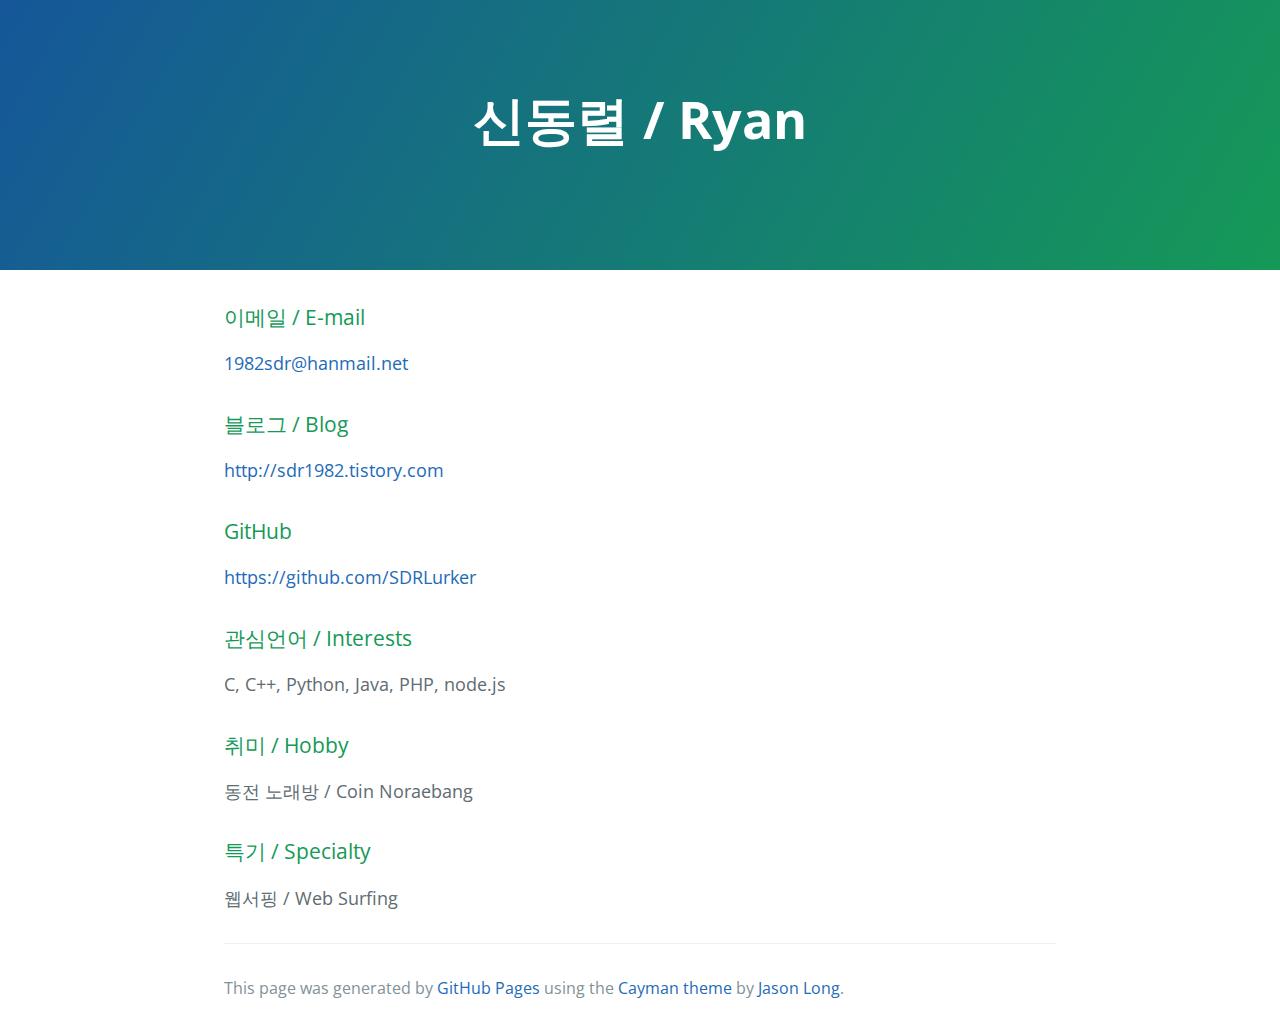
<file: index.html>
<!DOCTYPE html>
<html lang="en-us">
  <head>
    <meta charset="UTF-8">
    <title>신동렬 / Ryan by SDRLurker</title>
    <meta name="viewport" content="width=device-width, initial-scale=1">
    <link rel="stylesheet" type="text/css" href="stylesheets/normalize.css" media="screen">
    <link href='http://fonts.googleapis.com/css?family=Open+Sans:400,700' rel='stylesheet' type='text/css'>
    <link rel="stylesheet" type="text/css" href="stylesheets/stylesheet.css" media="screen">
    <link rel="stylesheet" type="text/css" href="stylesheets/github-light.css" media="screen">
  </head>
  <body>
    <section class="page-header">
      <h1 class="project-name">신동렬 / Ryan</h1>
      <h2 class="project-tagline"></h2>
    </section>

    <section class="main-content">
      <h3>
<a id="e-mail" class="anchor" href="#e-mail" aria-hidden="true"><span class="octicon octicon-link"></span></a>이메일 / E-mail</h3>

<p><a href="mailto:1982sdr@hanmail.net">1982sdr@hanmail.net</a></p>

<h3>
<a id="blog" class="anchor" href="#blog" aria-hidden="true"><span class="octicon octicon-link"></span></a>블로그 / Blog</h3>

<p><a href="http://sdr1982.tistory.com" target="_blank">http://sdr1982.tistory.com</a></p>

<h3>
<a id="repository" class="anchor" href="#repository" aria-hidden="true"><span class="octicon octicon-link"></span></a>GitHub</h3>

<p><a href="https://github.com/SDRLurker" target="_blank">https://github.com/SDRLurker</a></p>

<h3>
<a id="interests" class="anchor" href="#interests" aria-hidden="true"><span class="octicon octicon-link"></span></a>관심언어 / Interests</h3>

<p>C, C++, Python, Java, PHP, node.js</p>

<h3>
<a id="hobby" class="anchor" href="#hobby" aria-hidden="true"><span class="octicon octicon-link"></span></a>취미 / Hobby</h3>

<p>동전 노래방 / Coin Noraebang</p>

<h3>
<a id="specialty" class="anchor" href="#specialty" aria-hidden="true"><span class="octicon octicon-link"></span></a>특기 / Specialty</h3>

<p>웹서핑 / Web Surfing</p>

      <footer class="site-footer">

        <span class="site-footer-credits">This page was generated by <a href="https://pages.github.com">GitHub Pages</a> using the <a href="https://github.com/jasonlong/cayman-theme">Cayman theme</a> by <a href="https://twitter.com/jasonlong">Jason Long</a>.</span>
      </footer>

    </section>

  
  </body>
</html>
</file>
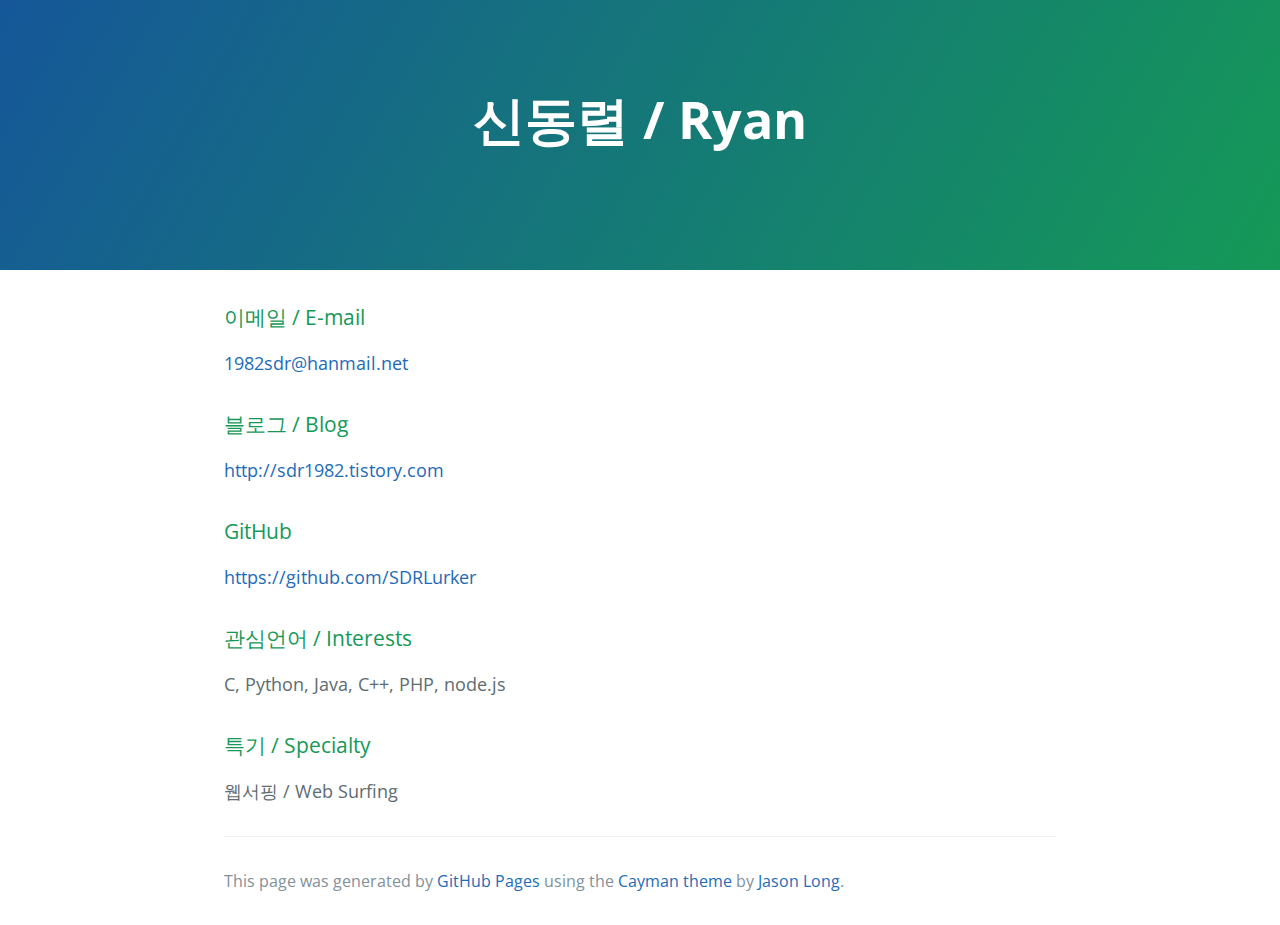
<file: intro.html>
<!DOCTYPE html>
<html lang="en-us">
  <head>
    <meta charset="UTF-8">
    <title>신동렬 / Ryan by SDRLurker</title>
    <meta name="viewport" content="width=device-width, initial-scale=1">
    <link rel="stylesheet" type="text/css" href="stylesheets/normalize.css" media="screen">
    <link href='http://fonts.googleapis.com/css?family=Open+Sans:400,700' rel='stylesheet' type='text/css'>
    <link rel="stylesheet" type="text/css" href="stylesheets/stylesheet.css" media="screen">
    <link rel="stylesheet" type="text/css" href="stylesheets/github-light.css" media="screen">
  </head>
  <body>
    <section class="page-header">
      <h1 class="project-name">신동렬 / Ryan</h1>
      <h2 class="project-tagline"></h2>
    </section>

    <section class="main-content">
      <h3>
<a id="e-mail" class="anchor" href="#e-mail" aria-hidden="true"><span class="octicon octicon-link"></span></a>이메일 / E-mail</h3>

<p><a href="mailto:1982sdr@hanmail.net">1982sdr@hanmail.net</a></p>

<h3>
<a id="blog" class="anchor" href="#blog" aria-hidden="true"><span class="octicon octicon-link"></span></a>블로그 / Blog</h3>

<p><a href="http://sdr1982.tistory.com" target="_blank">http://sdr1982.tistory.com</a></p>

<h3>
<a id="repository" class="anchor" href="#repository" aria-hidden="true"><span class="octicon octicon-link"></span></a>GitHub</h3>

<p><a href="https://github.com/SDRLurker" target="_blank">https://github.com/SDRLurker</a></p>

<h3>
<a id="interests" class="anchor" href="#interests" aria-hidden="true"><span class="octicon octicon-link"></span></a>관심언어 / Interests</h3>

<p>C, Python, Java, C++, PHP, node.js</p>

<h3>
<a id="specialty" class="anchor" href="#specialty" aria-hidden="true"><span class="octicon octicon-link"></span></a>특기 / Specialty</h3>

<p>웹서핑 / Web Surfing</p>

      <footer class="site-footer">

        <span class="site-footer-credits">This page was generated by <a href="https://pages.github.com">GitHub Pages</a> using the <a href="https://github.com/jasonlong/cayman-theme">Cayman theme</a> by <a href="https://twitter.com/jasonlong">Jason Long</a>.</span>
      </footer>

    </section>


  </body>
</html>
</file>
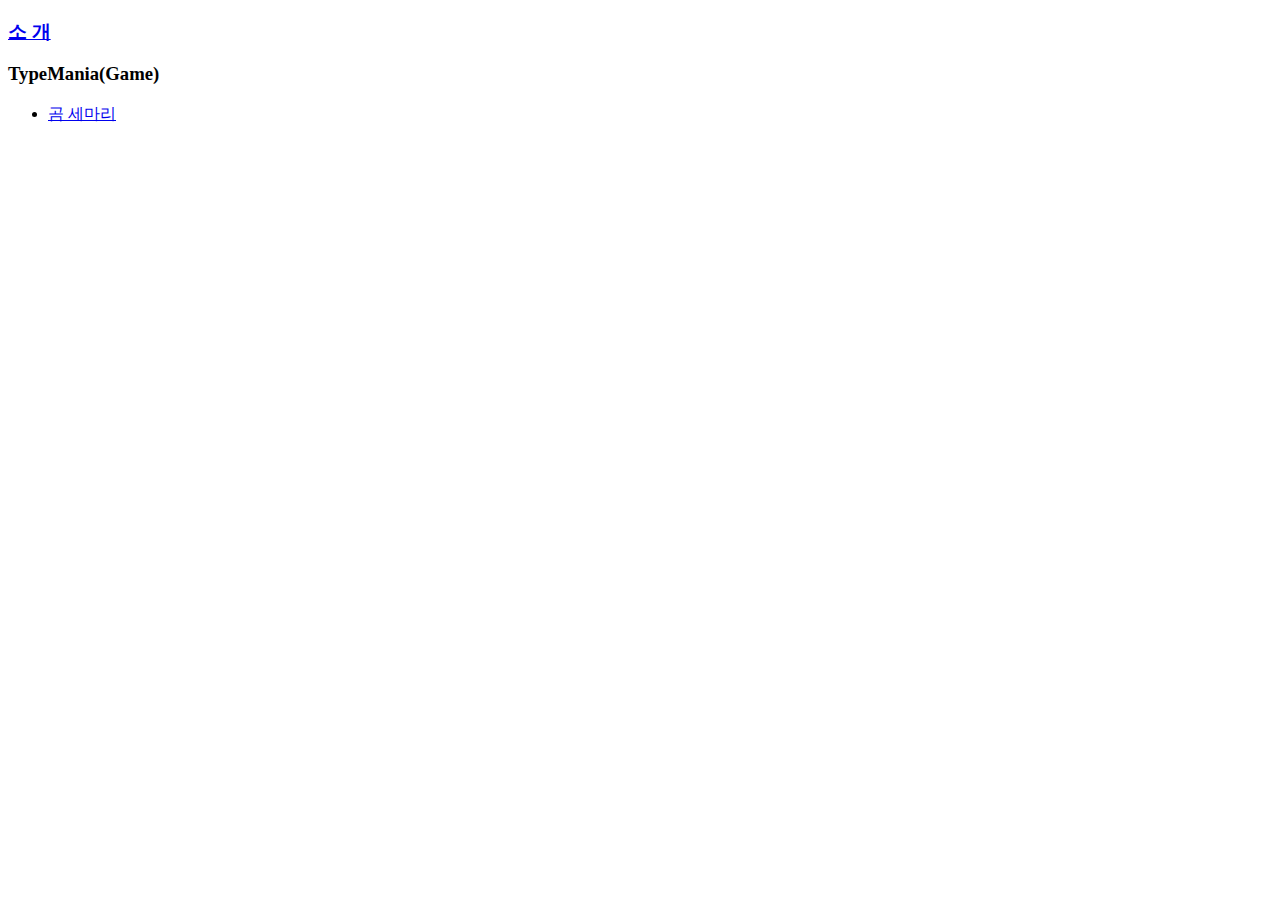
<file: menu.html>
<!DOCTYPE html>
<html lang="en-us">
  <head>
    <meta charset="UTF-8">
    <title>신동렬 / Ryan by SDRLurker</title>
    <meta name="viewport" content="width=device-width, initial-scale=1">
  </head>
  <body>
    <h3><a href="intro.html" target="main">소 개</a></h3>
    <h3>TypeMania(Game)</h3>
    <ul>
      <li><a href="typemania/gom3mari/index.html" target="main">곰 세마리</a></li>
    </ul>
  </body>
</html>
</file>
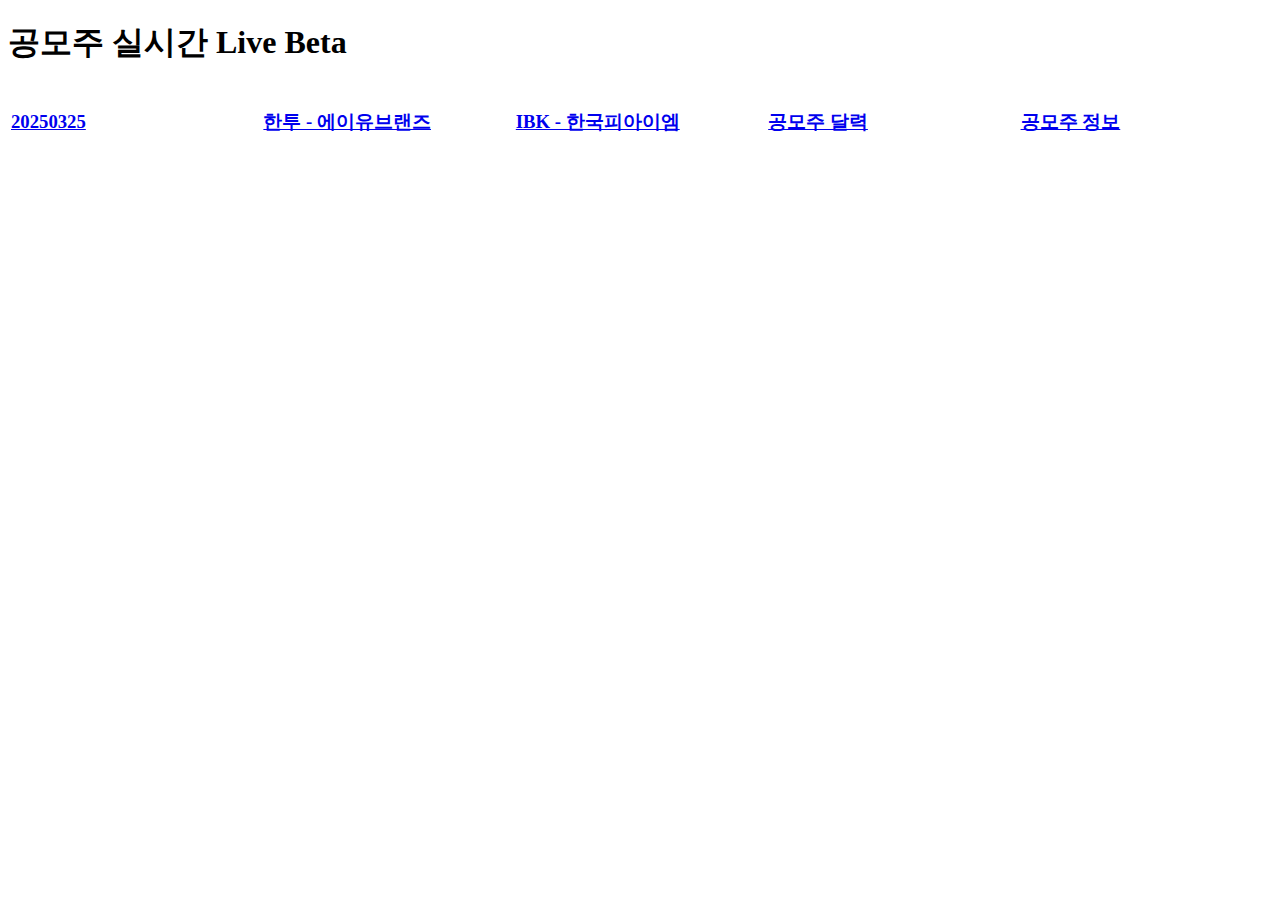
<file: ipo/menu.html>
<!DOCTYPE html>
<html lang="en-us">
  <head>
    <meta charset="UTF-8">
    <meta name="viewport" content="width=device-width, initial-scale=1">
  </head>
  <body>
    <h1>공모주 실시간 Live Beta</h1>
    <table width="100%">
      <tr>
        <td width="20%"><h3><a href="https://docs.google.com/spreadsheets/d/e/2PACX-1vTAy_DnIGC7xPG46PaNCtT2JOJt6Jj_j4V2iQ8ldIzSUIypKyo2-WU2MnrnNFPaAw6yAne6rQ_4I77F/pubhtml?gid=1244212594&single=true" target="main">20250325</a></h3></td>
        <td width="20%"><h3><a href="https://docs.google.com/spreadsheets/d/e/2PACX-1vTAy_DnIGC7xPG46PaNCtT2JOJt6Jj_j4V2iQ8ldIzSUIypKyo2-WU2MnrnNFPaAw6yAne6rQ_4I77F/pubhtml?gid=229463224&single=true" target="main">한투 - 에이유브랜즈</a></h3></td>
        <td width="20%"><h3><a href="https://docs.google.com/spreadsheets/d/e/2PACX-1vTAy_DnIGC7xPG46PaNCtT2JOJt6Jj_j4V2iQ8ldIzSUIypKyo2-WU2MnrnNFPaAw6yAne6rQ_4I77F/pubhtml?gid=145838164&single=true" target="main">IBK - 한국피아이엠</a></h3></td>
        <td width="20%"><h3><a href="https://docs.google.com/spreadsheets/d/e/2PACX-1vR3DWuzApu92F1WKte9p8X7YnwojLjigdvgcQCraHS0pSJzPGWCyD00eYP_dNpHz-eiE2uMwU6CRBpE/pubhtml?gid=465900592&single=true" target="main">공모주 달력</a></h3></td>
        <td width="20%"><h3><a href="https://docs.google.com/spreadsheets/d/e/2PACX-1vRGqGuRrWl0C07QJtMo83AIClDFF7nCaWRZSpfVobSsGgSez7ZDq6jswwnEofu-RpIWQ_F4OlpJW8mD/pubhtml?gid=0&single=true" target="main">공모주 정보</a></h3></td>
      </tr>
    </table>
  </body>
</html>
</file>
<file: stylesheets/stylesheet.css>
* {
  box-sizing: border-box; }

body {
  padding: 0;
  margin: 0;
  font-family: "Open Sans", "Helvetica Neue", Helvetica, Arial, sans-serif;
  font-size: 16px;
  line-height: 1.5;
  color: #606c71; }

a {
  color: #1e6bb8;
  text-decoration: none; }
  a:hover {
    text-decoration: underline; }

.btn {
  display: inline-block;
  margin-bottom: 1rem;
  color: rgba(255, 255, 255, 0.7);
  background-color: rgba(255, 255, 255, 0.08);
  border-color: rgba(255, 255, 255, 0.2);
  border-style: solid;
  border-width: 1px;
  border-radius: 0.3rem;
  transition: color 0.2s, background-color 0.2s, border-color 0.2s; }
  .btn + .btn {
    margin-left: 1rem; }

.btn:hover {
  color: rgba(255, 255, 255, 0.8);
  text-decoration: none;
  background-color: rgba(255, 255, 255, 0.2);
  border-color: rgba(255, 255, 255, 0.3); }

@media screen and (min-width: 64em) {
  .btn {
    padding: 0.75rem 1rem; } }

@media screen and (min-width: 42em) and (max-width: 64em) {
  .btn {
    padding: 0.6rem 0.9rem;
    font-size: 0.9rem; } }

@media screen and (max-width: 42em) {
  .btn {
    display: block;
    width: 100%;
    padding: 0.75rem;
    font-size: 0.9rem; }
    .btn + .btn {
      margin-top: 1rem;
      margin-left: 0; } }

.page-header {
  color: #fff;
  text-align: center;
  background-color: #159957;
  background-image: linear-gradient(120deg, #155799, #159957); }

@media screen and (min-width: 64em) {
  .page-header {
    padding: 5rem 6rem; } }

@media screen and (min-width: 42em) and (max-width: 64em) {
  .page-header {
    padding: 3rem 4rem; } }

@media screen and (max-width: 42em) {
  .page-header {
    padding: 2rem 1rem; } }

.project-name {
  margin-top: 0;
  margin-bottom: 0.1rem; }

@media screen and (min-width: 64em) {
  .project-name {
    font-size: 3.25rem; } }

@media screen and (min-width: 42em) and (max-width: 64em) {
  .project-name {
    font-size: 2.25rem; } }

@media screen and (max-width: 42em) {
  .project-name {
    font-size: 1.75rem; } }

.project-tagline {
  margin-bottom: 2rem;
  font-weight: normal;
  opacity: 0.7; }

@media screen and (min-width: 64em) {
  .project-tagline {
    font-size: 1.25rem; } }

@media screen and (min-width: 42em) and (max-width: 64em) {
  .project-tagline {
    font-size: 1.15rem; } }

@media screen and (max-width: 42em) {
  .project-tagline {
    font-size: 1rem; } }

.main-content :first-child {
  margin-top: 0; }
.main-content img {
  max-width: 100%; }
.main-content h1, .main-content h2, .main-content h3, .main-content h4, .main-content h5, .main-content h6 {
  margin-top: 2rem;
  margin-bottom: 1rem;
  font-weight: normal;
  color: #159957; }
.main-content p {
  margin-bottom: 1em; }
.main-content code {
  padding: 2px 4px;
  font-family: Consolas, "Liberation Mono", Menlo, Courier, monospace;
  font-size: 0.9rem;
  color: #383e41;
  background-color: #f3f6fa;
  border-radius: 0.3rem; }
.main-content pre {
  padding: 0.8rem;
  margin-top: 0;
  margin-bottom: 1rem;
  font: 1rem Consolas, "Liberation Mono", Menlo, Courier, monospace;
  color: #567482;
  word-wrap: normal;
  background-color: #f3f6fa;
  border: solid 1px #dce6f0;
  border-radius: 0.3rem; }
  .main-content pre > code {
    padding: 0;
    margin: 0;
    font-size: 0.9rem;
    color: #567482;
    word-break: normal;
    white-space: pre;
    background: transparent;
    border: 0; }
.main-content .highlight {
  margin-bottom: 1rem; }
  .main-content .highlight pre {
    margin-bottom: 0;
    word-break: normal; }
.main-content .highlight pre, .main-content pre {
  padding: 0.8rem;
  overflow: auto;
  font-size: 0.9rem;
  line-height: 1.45;
  border-radius: 0.3rem; }
.main-content pre code, .main-content pre tt {
  display: inline;
  max-width: initial;
  padding: 0;
  margin: 0;
  overflow: initial;
  line-height: inherit;
  word-wrap: normal;
  background-color: transparent;
  border: 0; }
  .main-content pre code:before, .main-content pre code:after, .main-content pre tt:before, .main-content pre tt:after {
    content: normal; }
.main-content ul, .main-content ol {
  margin-top: 0; }
.main-content blockquote {
  padding: 0 1rem;
  margin-left: 0;
  color: #819198;
  border-left: 0.3rem solid #dce6f0; }
  .main-content blockquote > :first-child {
    margin-top: 0; }
  .main-content blockquote > :last-child {
    margin-bottom: 0; }
.main-content table {
  display: block;
  width: 100%;
  overflow: auto;
  word-break: normal;
  word-break: keep-all; }
  .main-content table th {
    font-weight: bold; }
  .main-content table th, .main-content table td {
    padding: 0.5rem 1rem;
    border: 1px solid #e9ebec; }
.main-content dl {
  padding: 0; }
  .main-content dl dt {
    padding: 0;
    margin-top: 1rem;
    font-size: 1rem;
    font-weight: bold; }
  .main-content dl dd {
    padding: 0;
    margin-bottom: 1rem; }
.main-content hr {
  height: 2px;
  padding: 0;
  margin: 1rem 0;
  background-color: #eff0f1;
  border: 0; }

@media screen and (min-width: 64em) {
  .main-content {
    max-width: 64rem;
    padding: 2rem 6rem;
    margin: 0 auto;
    font-size: 1.1rem; } }

@media screen and (min-width: 42em) and (max-width: 64em) {
  .main-content {
    padding: 2rem 4rem;
    font-size: 1.1rem; } }

@media screen and (max-width: 42em) {
  .main-content {
    padding: 2rem 1rem;
    font-size: 1rem; } }

.site-footer {
  padding-top: 2rem;
  margin-top: 2rem;
  border-top: solid 1px #eff0f1; }

.site-footer-owner {
  display: block;
  font-weight: bold; }

.site-footer-credits {
  color: #819198; }

@media screen and (min-width: 64em) {
  .site-footer {
    font-size: 1rem; } }

@media screen and (min-width: 42em) and (max-width: 64em) {
  .site-footer {
    font-size: 1rem; } }

@media screen and (max-width: 42em) {
  .site-footer {
    font-size: 0.9rem; } }
</file>
<file: stylesheets/github-light.css>
/*
   Copyright 2014 GitHub Inc.

   Licensed under the Apache License, Version 2.0 (the "License");
   you may not use this file except in compliance with the License.
   You may obtain a copy of the License at

       http://www.apache.org/licenses/LICENSE-2.0

   Unless required by applicable law or agreed to in writing, software
   distributed under the License is distributed on an "AS IS" BASIS,
   WITHOUT WARRANTIES OR CONDITIONS OF ANY KIND, either express or implied.
   See the License for the specific language governing permissions and
   limitations under the License.

*/

.pl-c /* comment */ {
  color: #969896;
}

.pl-c1      /* constant, markup.raw, meta.diff.header, meta.module-reference, meta.property-name, support, support.constant, support.variable, variable.other.constant */,
.pl-s .pl-v /* string variable */ {
  color: #0086b3;
}

.pl-e  /* entity */,
.pl-en /* entity.name */ {
  color: #795da3;
}

.pl-s .pl-s1 /* string source */,
.pl-smi      /* storage.modifier.import, storage.modifier.package, storage.type.java, variable.other, variable.parameter.function */ {
  color: #333;
}

.pl-ent /* entity.name.tag */ {
  color: #63a35c;
}

.pl-k /* keyword, storage, storage.type */ {
  color: #a71d5d;
}

.pl-pds              /* punctuation.definition.string, string.regexp.character-class */,
.pl-s                /* string */,
.pl-s .pl-pse .pl-s1 /* string punctuation.section.embedded source */,
.pl-sr               /* string.regexp */,
.pl-sr .pl-cce       /* string.regexp constant.character.escape */,
.pl-sr .pl-sra       /* string.regexp string.regexp.arbitrary-repitition */,
.pl-sr .pl-sre       /* string.regexp source.ruby.embedded */ {
  color: #183691;
}

.pl-v /* variable */ {
  color: #ed6a43;
}

.pl-id /* invalid.deprecated */ {
  color: #b52a1d;
}

.pl-ii /* invalid.illegal */ {
  background-color: #b52a1d;
  color: #f8f8f8;
}

.pl-sr .pl-cce /* string.regexp constant.character.escape */ {
  color: #63a35c;
  font-weight: bold;
}

.pl-ml /* markup.list */ {
  color: #693a17;
}

.pl-mh        /* markup.heading */,
.pl-mh .pl-en /* markup.heading entity.name */,
.pl-ms        /* meta.separator */ {
  color: #1d3e81;
  font-weight: bold;
}

.pl-mq /* markup.quote */ {
  color: #008080;
}

.pl-mi /* markup.italic */ {
  color: #333;
  font-style: italic;
}

.pl-mb /* markup.bold */ {
  color: #333;
  font-weight: bold;
}

.pl-md /* markup.deleted, meta.diff.header.from-file */ {
  background-color: #ffecec;
  color: #bd2c00;
}

.pl-mi1 /* markup.inserted, meta.diff.header.to-file */ {
  background-color: #eaffea;
  color: #55a532;
}

.pl-mdr /* meta.diff.range */ {
  color: #795da3;
  font-weight: bold;
}

.pl-mo /* meta.output */ {
  color: #1d3e81;
}
</file>
